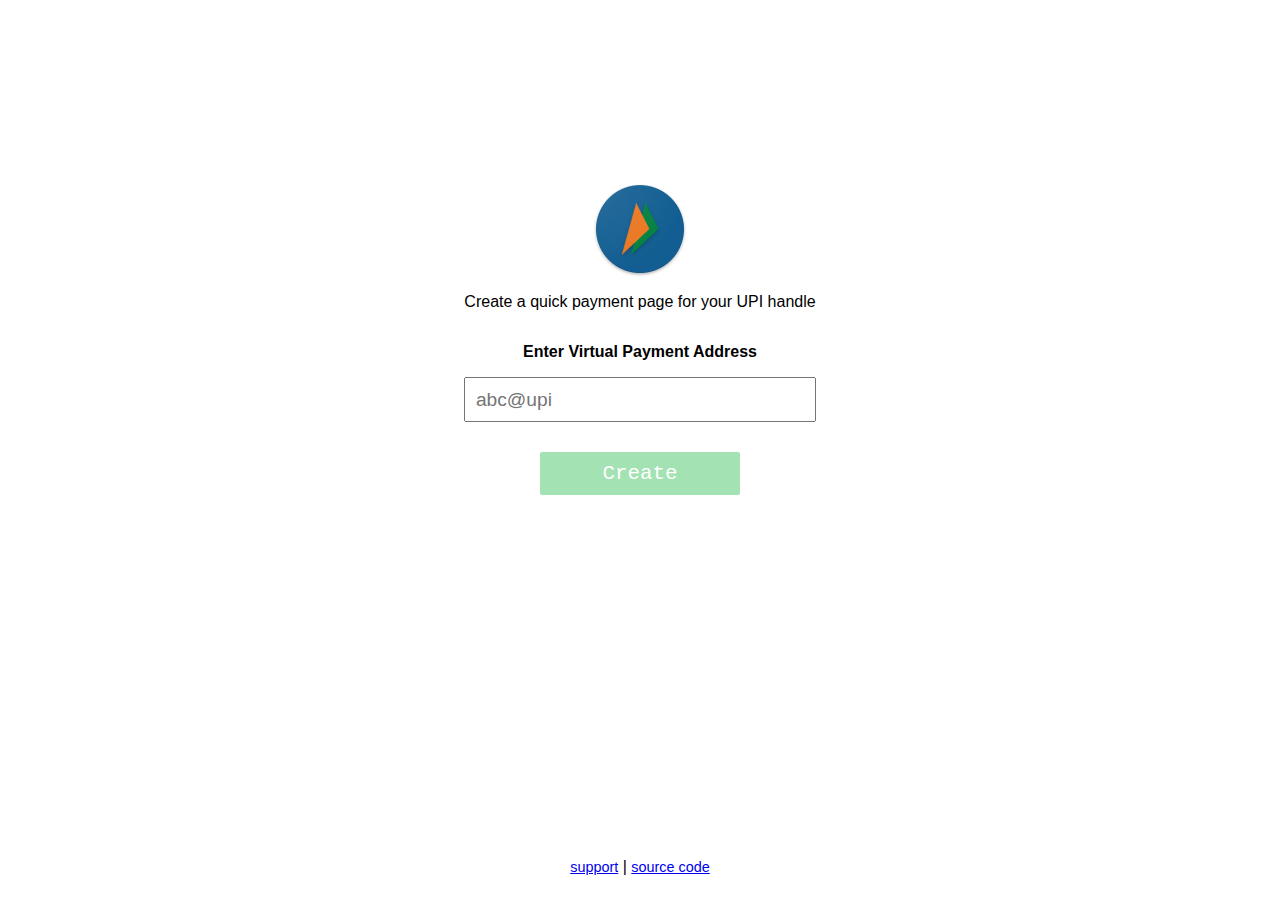
<file: index.html>
<html>
  <head>
    <meta name="viewport" content="width=device-width, initial-scale=1.0" />
    <link rel="shortcut icon" href="logo.png" />
    <link rel="stylesheet" type="text/css" href="style.css" />
    <title>Linkpe</title>
    <style>
      .container img {
        width: 6em;
        height: 6em;
        margin-left: auto;
        margin-right: auto;
      }
      .main {
        display: flex;
        flex-direction: column;
        align-items: center;
        text-align: center;
        margin: auto;
      }

      .main a {
        font-size: 1.2rem;
      }
      .label {
        font-weight: bold;
      }
      #vpa {
        font-size: 1.2em;
        width: 100%;
        padding: 0.5em;
      }
    </style>
  </head>
  <body>
    <div class="container">
      <div class="main">
        <img src="logo.png" />
        <p>Create a quick payment page for your UPI handle</p>
        <p class="label">Enter Virtual Payment Address</p>
        <input type="text" id="vpa" placeholder="abc@upi" />
        <button id="create" class="button" href="https://linkpe.me/" disabled>
          Create
        </button>
      </div>
      <div class="footer">
        <p>
          <a href="mailto:mbakshi1094@gmail.com">support</a> |
          <a href="https://github.com/mb-14/linkpe.me">source code</a>
        </p>
      </div>
    </div>
    <script>
      var vpaInput = document.getElementById("vpa");
      var createEl = document.getElementById("create");
      const vpaRegex = /^.+@.+/;
      vpaInput.addEventListener("input", function (event) {
        var vpa = vpaInput.value;
        if (vpaRegex.test(vpa)) {
          createEl.disabled = false;
        } else {
          createEl.disabled = true;
        }
      });
      createEl.addEventListener("click", function (event) {
        window.location.pathname = vpaInput.value;
      });
    </script>
  </body>
</html>
</file>
<file: style.css>
body {
  font-family: "Arial Black", Gadget, sans-serif;
}
.button {
  font-family: "Courier New", Courier, monospace;
  font-size: 1.3em;
  font-weight: 500;
  margin-top: 1.4em;
  padding: 0.5em 3em;
  color: #fff; /* rgba supported */
  border: 1px solid #999; /*IE 6/7/8*/
  border: none rgba(0, 0, 0, 0); /*IE9 + everything else*/
  background: rgb(28, 184, 65); /* this is a light blue */
  text-decoration: none;
  border-radius: 2px;
}

.button:hover,
.button:focus {
  background-image: linear-gradient(
    transparent,
    rgba(0, 0, 0, 0.05) 40%,
    rgba(0, 0, 0, 0.1)
  );
}
.button:focus {
  outline: 0;
}
.button:active {
  box-shadow: 0 0 0 1px rgba(0, 0, 0, 0.15) inset,
    0 0 6px rgba(0, 0, 0, 0.2) inset;
  border-color: #000;
}

.button[disabled],
.button-disabled,
.button-disabled:hover,
.button-disabled:focus,
.button-disabled:active {
  border: none;
  background-image: none;
  /* csslint ignore:start */
  filter: alpha(opacity=40);
  /* csslint ignore:end */
  opacity: 0.4;
  cursor: not-allowed;
  box-shadow: none;
  pointer-events: none;
}
.container {
  width: 100%;
  height: 100%;
  display: flex;
  flex-direction: column;
}
.footer {
  display: flex;
  flex-direction: column;
  align-items: center;
  margin-top: auto;
}
.footer a {
  font-size: 0.9rem;
}
</file>
